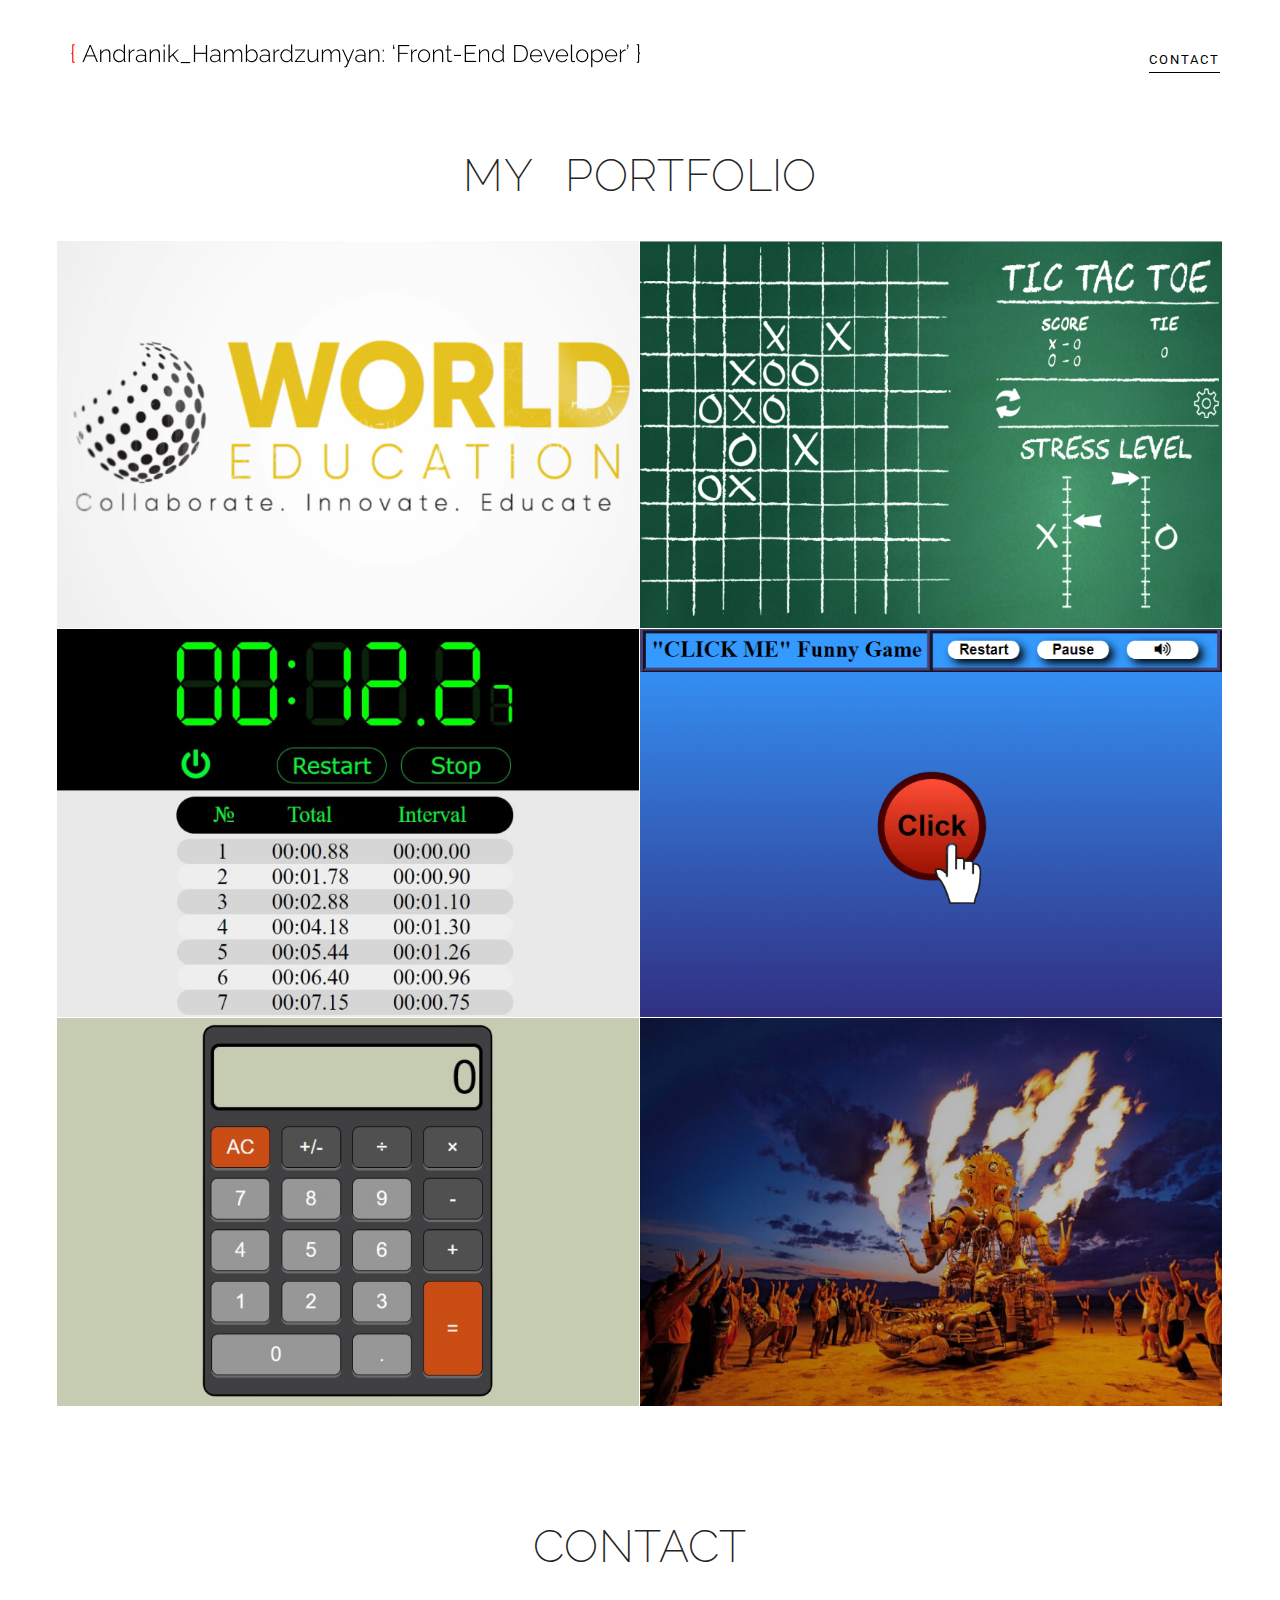
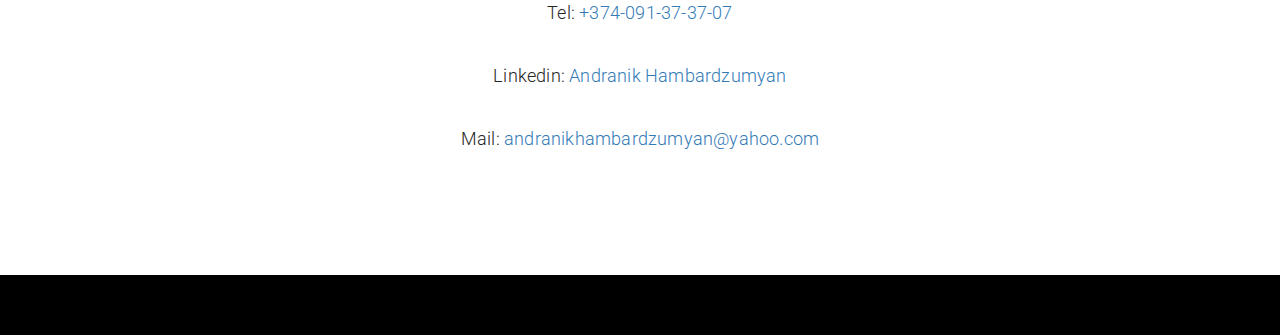
<file: index.html>
<!DOCTYPE html>
<html lang="en">
<head>
    <meta charset="utf-8">
    <meta http-equiv="X-UA-Compatible" content="IE=edge">
    <meta name="viewport" content="width=device-width, initial-scale=1">
    <!-- The above 3 meta tags *must* come first in the head; any other head content must come *after* these tags -->
    <meta name="description" content="">
    <meta name="author" content="">
    <title>Portfolio</title>
    <link rel="title icon" type="image/png" href="images/title-icons.png">
    <!-- Bootstrap core CSS -->
    <link href="css/bootstrap.min.css" rel="stylesheet">
    <link rel="stylesheet" href="https://maxcdn.bootstrapcdn.com/font-awesome/4.4.0/css/font-awesome.min.css">
    <!-- Custom styles for this template -->
    <link href="css/style.css" rel="stylesheet">
</head>
<body id="page-top">
<!-- Navigation -->
<nav class="navbar navbar-default">
    <div class="container">
        <!-- Brand and toggle get grouped for better mobile display -->
        <div class="navbar-header page-scroll">
            <button type="button" class="navbar-toggle" data-toggle="collapse"
                    data-target="#bs-example-navbar-collapse-1">
                <span class="sr-only">Toggle navigation</span>
                <span class="icon-bar"></span>
                <span class="icon-bar"></span>
                <span class="icon-bar"></span>
            </button>
            <img src="images/logo.png" alt="Treviso theme logo">
        </div>
        <!-- Collect the nav links, forms, and other content for toggling -->
        <div class="collapse navbar-collapse" id="bs-example-navbar-collapse-1">
            <ul class="nav navbar-nav navbar-right">
                <li class="hidden">
                    <a href="#page-top"></a>
                </li>
                <li>
                    <a class="page-scroll" href="#contact">Contact</a>
                </li>
            </ul>
        </div>
        <!-- /.navbar-collapse -->
    </div>
    <!-- /.container-fluid -->
</nav>

<section id="portfolio">
    <div class="container">
        <div class="row">
            <div class="col-lg-12 text-center">
                <div class="section-title">
                    <h2>MY &thinsp; PORTFOLIO</h2>
                    <!--						<p>Portfolio is the best way to show my work, you can see here a big range of my work. Check them all and you will find many interesting things.</p>-->
                </div>
            </div>
        </div>
        <div class="row row-0-gutter">
            <!-- start portfolio item -->
            <div class="col-md-6 col-0-gutter">
                <div class="ot-portfolio-item">
                    <figure class="effect-bubba">
                        <img src="images/world-edu.png" alt="img06" class="img-responsive"/>
                        <figcaption>
                            <p>WEDU</p>
                            <a href="https://worldedu.co.uk/" target="_blank">View more</a>
                        </figcaption>
                    </figure>
                </div>
            </div>
            <!-- end portfolio item -->
            <!-- start portfolio item -->
            <div class="col-md-6 col-0-gutter">
                <div class="ot-portfolio-item">
                    <figure class="effect-bubba">
                        <img src="images/xo.png" alt="img01" class="img-responsive"/>
                        <figcaption>
                            <p>TIC TAC TOE</p>
                            <a href="./content/tic-tac-toe" target="_blank">View more</a>
                        </figcaption>
                    </figure>
                </div>
            </div>
            <!-- end portfolio item -->
        </div>
        <div class="row row-0-gutter">
            <!-- start portfolio item -->
            <div class="col-md-6 col-0-gutter">
                <div class="ot-portfolio-item">
                    <figure class="effect-bubba">
                        <img src="images/stopwatch.jpg" alt="img02" class="img-responsive"/>
                        <figcaption>
                            <p>STOPWATCH</p>
                            <a href="./content/stopwatch" target="_blank">View more</a>
                        </figcaption>
                    </figure>
                </div>
            </div>

            <div class="col-md-6 col-0-gutter">
                <div class="ot-portfolio-item">
                    <figure class="effect-bubba">
                        <img src="images/click.png" alt="img04" class="img-responsive"/>
                        <figcaption>
                            <p>CLICK ME</p>
                            <a href="./content/click-me/" target="_blank">View more</a>
                        </figcaption>
                    </figure>
                </div>
            </div>
        </div>
        <div class="row row-0-gutter">
            <!-- start portfolio item -->
            <div class="col-md-6 col-0-gutter">
                <div class="ot-portfolio-item">
                    <figure class="effect-bubba">
                        <img src="images/calc.png" alt="img05" class="img-responsive"/>
                        <figcaption>
                            <p>CALCULATOR</p>
                            <a href="./content/calculator/" target="_blank">View more</a>
                        </figcaption>
                    </figure>
                </div>
            </div>

            <div class="col-md-6 col-0-gutter">
                <div class="ot-portfolio-item">
                    <figure class="effect-bubba">
                        <img src="images/burning.jpg" alt="img03" class="img-responsive"/>
                        <figcaption>
                            <p>BURNING-MAN</p>
                            <a href="./content/burning-man/" target="_blank">View more</a>
                        </figcaption>
                    </figure>
                </div>
            </div>
        </div>
    </div><!-- container -->
</section>

<section id="contact">
    <div class="container">
        <div class="row">
            <div class="col-lg-12 text-center">
                <div class="section-title">
                    <h2>Contact</h2>
                    <p>
                        Tel:
                        <a class="tel-mail" href="tel:+37491373707">+374-091-37-37-07</a>
                    </p>
                    <p>
                        Linkedin:
                        <a class="tel-mail" href="https://www.linkedin.com/in/andranik-hambardzumyan-a99012211/" target="_blank">
                            Andranik Hambardzumyan
                        </a>
                    </p>
                    <p>
						Mail:
						<a class="tel-mail" href="mailto:andranikhambardzumyan@yahoo.com">
							andranikhambardzumyan@yahoo.com
						</a>
                    </p>
                </div>
            </div>
        </div>
    </div>
</section>
<p id="back-top">
    <a href="#top"><i class="fa fa-angle-up"></i></a>
</p>
<footer>
    <div class="container text-center">
    </div>
</footer>


<!-- Bootstrap core JavaScript
    ================================================== -->
<!-- Placed at the end of the document so the pages load faster -->
<script src="https://ajax.googleapis.com/ajax/libs/jquery/1.11.3/jquery.min.js"></script>
<script src="js/bootstrap.min.js"></script>
<script src="js/SmoothScroll.js"></script>
<script src="js/theme-scripts.js"></script>
</body>
</html>
</file>
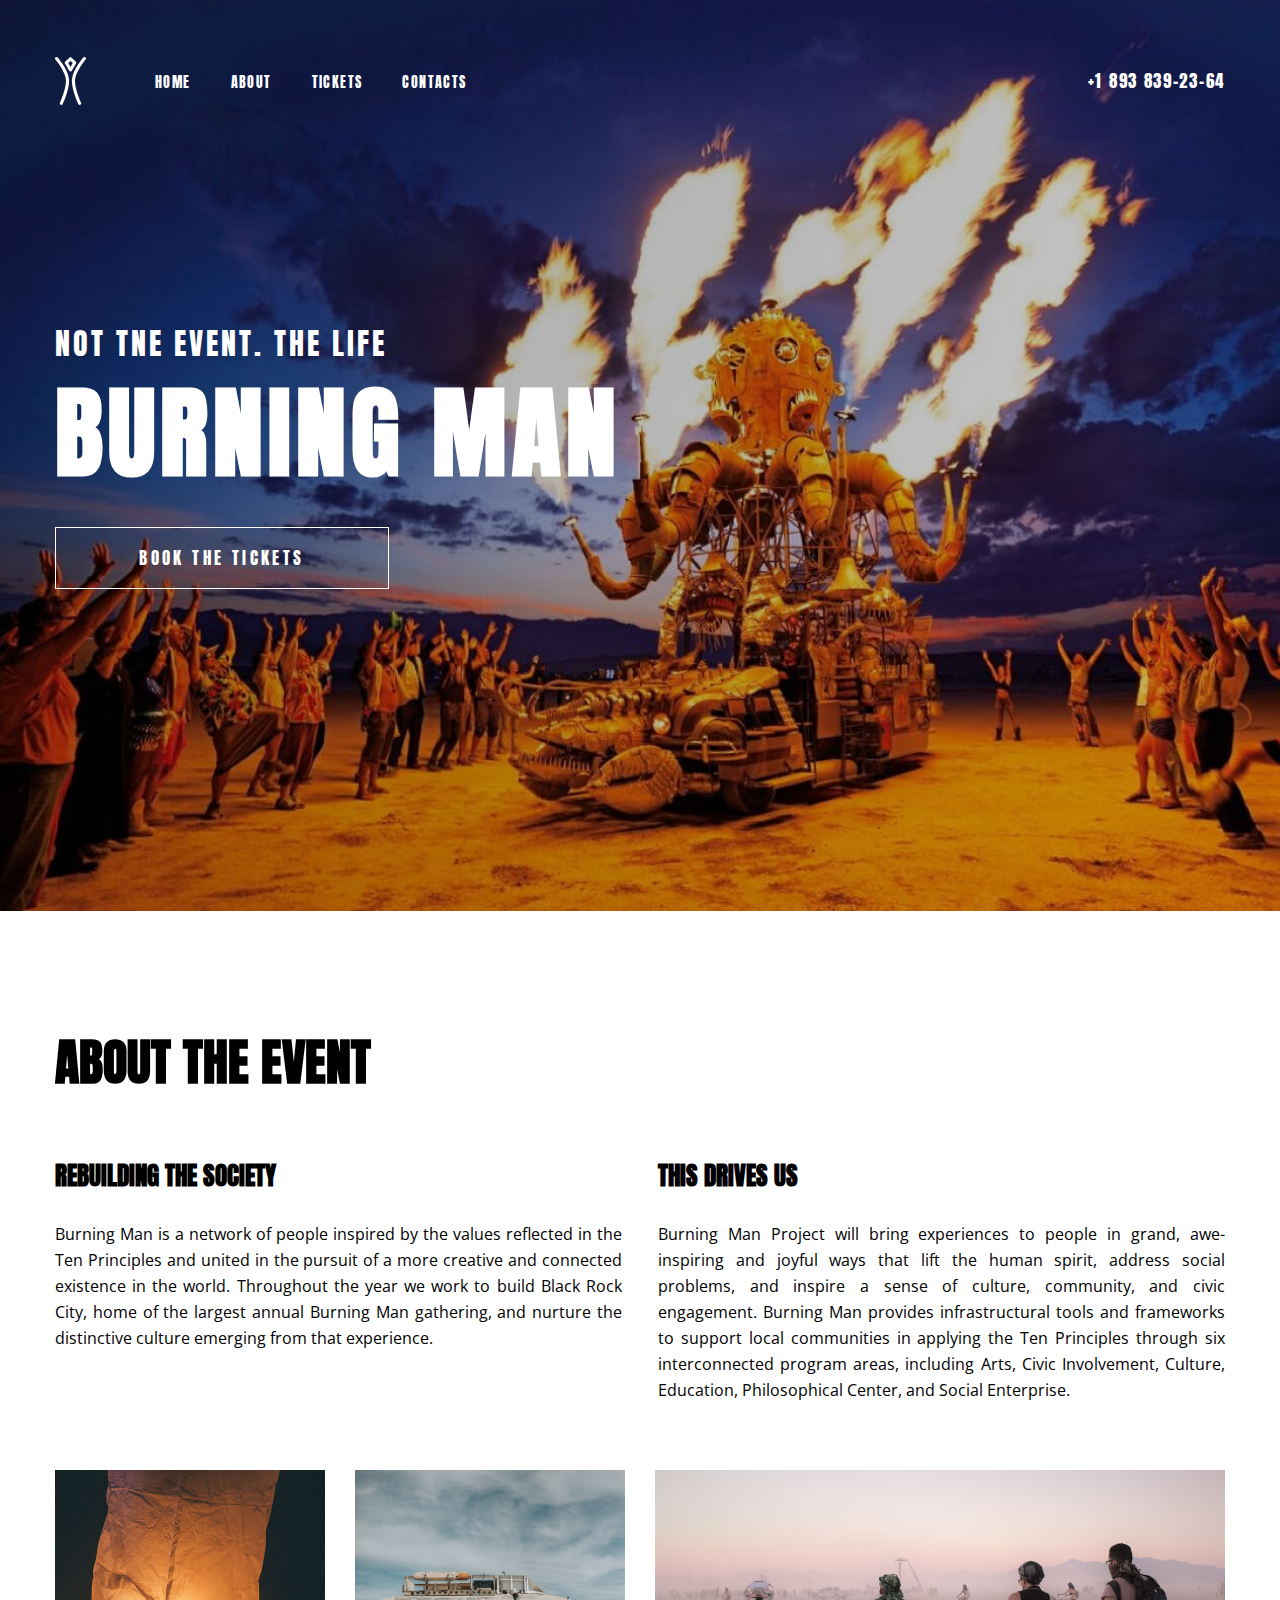
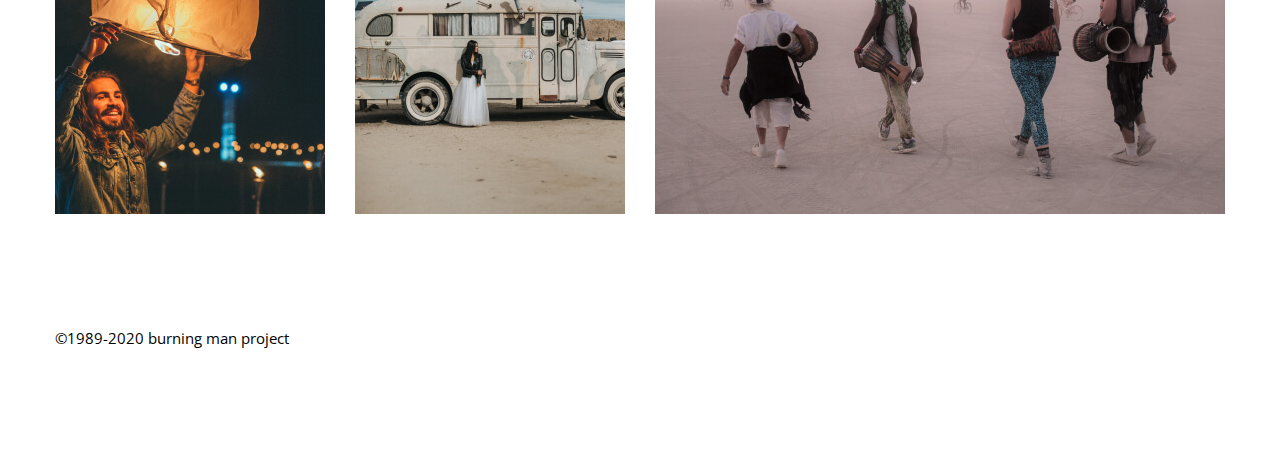
<file: content/burning-man/index.html>
<!DOCTYPE html>
<html lang="en">
<head>
  <meta charset="UTF-8">
  <meta name="viewport" content="width=device-width, initial-scale=1.0">
  <link rel="stylesheet" href="css/style.css">
  <title>Burning MAN</title>
  <link rel="shortcut icon" type="image/png" href="images/titleIcon.png">
  <link rel="preconnect" href="https://fonts.gstatic.com">
  <link href="https://fonts.googleapis.com/css2?family=Anton&family=Open+Sans&display=swap" rel="stylesheet">
</head>
<body>
  <header class="header">
    <div class="container">
      <div class="nav">
        <img class="logo" src="images/logo.svg" alt="Burning MAN">
        <ul class="menu">
          <li>
            <a href="#">
              Home
            </a>
          </li>
          <li>
            <a href="#">
              About
            </a>
          </li>
          <li>
            <a href="#">
              Tickets
            </a>
          </li>
          <li>
            <a href="#">
              Contacts
            </a>
          </li>
        </ul>
        <a class="tel" href="tel:+18938392364">
          +1 893 839-23-64
        </a>
      </div>
      <div class="offer">
        <p>
          Not tne event. The life
        </p>
        <h1>
          Burning MAN
        </h1>
        <a class="btn" href="">
          Book the tickets
        </a>
      </div>
    </div>
  </header>
  <section class="section">
    <div class="container">
      <h2>
        About the event
      </h2>
      <div class="description">
        <div class="desc-left">
          <h3>
            Rebuilding the society
          </h3>
          <p>
            Burning Man is a network of people inspired by the 
            values reflected in the Ten Principles and united in 
            the pursuit of a more creative and connected existence
            in the world. Throughout the year we work to build 
            Black Rock City, home of the largest annual Burning 
            Man gathering, and nurture the distinctive culture
            emerging from that experience. 
          </p>
        </div>
        <div class="desc-right">
          <h3>
            This drives us
          </h3>
          <p>
            Burning Man Project will bring experiences to people 
            in grand, awe-inspiring and joyful ways that lift
            the human spirit, address social problems, and 
            inspire a sense of culture, community, and civic 
            engagement. Burning Man provides infrastructural 
            tools and frameworks to support local communities
            in applying the Ten Principles through six interconnected 
            program areas, including Arts, Civic Involvement, Culture,
            Education, Philosophical Center, and Social Enterprise.
          </p>
        </div>
      </div>
      <div class="galery">
        <img src="images/img1.jpg" alt="Event photo 1">
        <img src="images/img2.jpg" alt="Event photo 2">
        <img src="images/img3.jpg" alt="Event photo 3">
      </div>
    </div>
  </section>
  <footer class="footer">
    <div class="container">
      <div class="footer-text">
        <p>
          ©1989-2020 burning man project
        </p>
      </div>
    </div>
  </footer>

</body>
</html>
</file>
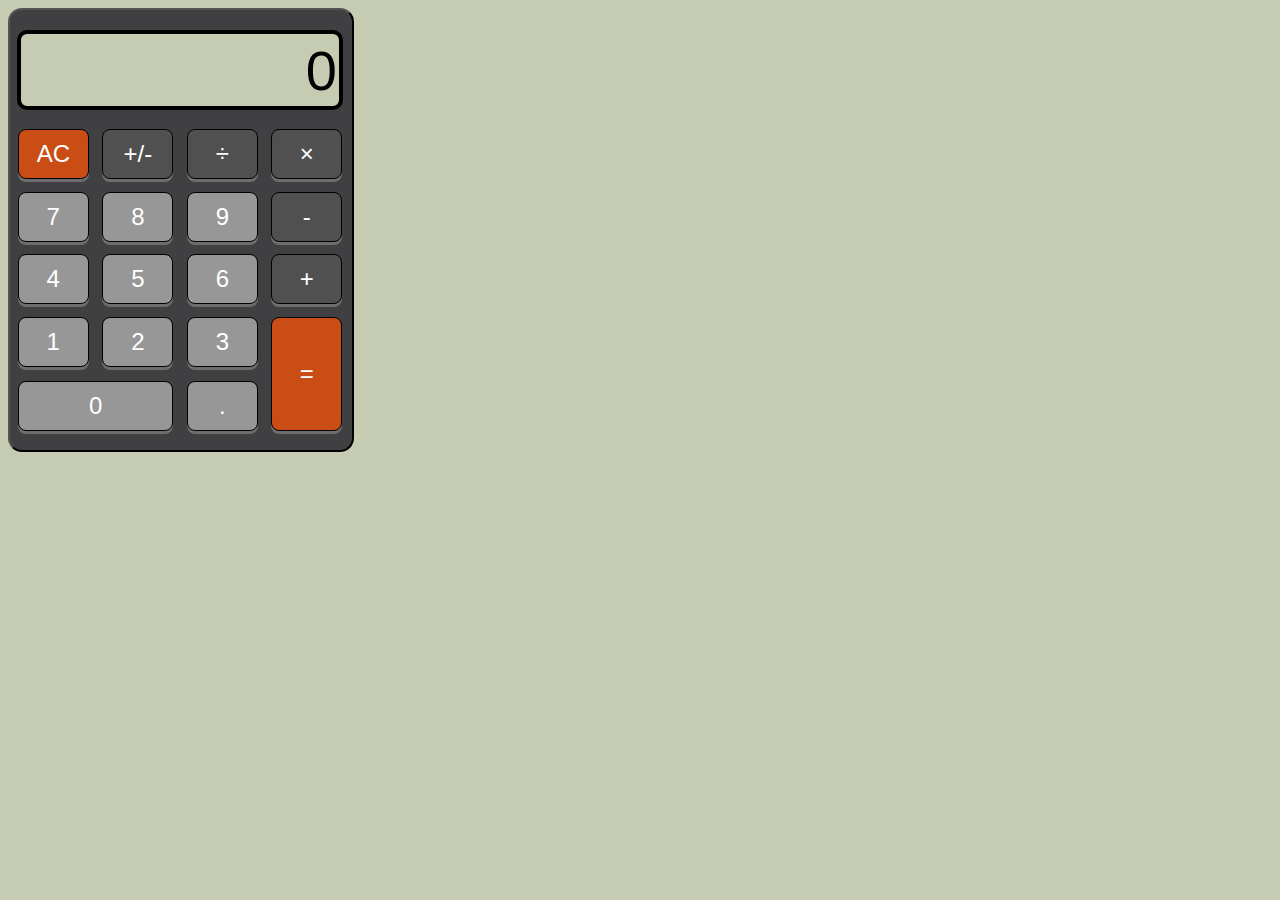
<file: content/calculator/index.html>
<!DOCTYPE html>
<html lang="en-hy">
<head>
  <meta charset="UTF-8">
  <meta name="viewport" content="width=device-width, initial-scale=1.0">
  <title>Calculator</title>
  <link rel="stylesheet" href="style.css">
</head>
<body>
  <div class="formCalc">
    <table>
      <caption> 
        <input id="calcDisplay" class="display" type="text"  readonly>
      </caption>
      <tr>
        <th><button class="button orange" onclick="cleaner()">AC</button></th>
        <th><button class="button darkGrey" onclick="plusMinus()">+/-</button></th> 
        <th><button class="button darkGrey" onclick="division()">&#247</button></th>
        <th><button class="button darkGrey" onclick="multiplication()">&#215</button></th>
      </tr>
      <tr>
        <th><button class="button" onclick="type7()">7</button></th>
        <th><button class="button" onclick="type8()">8</button></th> 
        <th><button class="button" onclick="type9()">9</button></th>
        <th><button class="button darkGrey" onclick="minus()">-</button></th>
      </tr>
      <tr>
        <th><button class="button" onclick="type4()">4</button></th>
        <th><button class="button" onclick="type5()">5</button></th> 
        <th><button class="button" onclick="type6()">6</button></th>
        <th><button class="button darkGrey" onclick="plus()">+</button></th>
      </tr>
      <tr>
        <th><button class="button" onclick="type1()">1</button></th>
        <th><button class="button" onclick="type2()">2</button></th> 
        <th><button class="button" onclick="type3()">3</button></th>
        <th rowspan="2"><button class="button orange equal" onclick="equal()">=</button></th>
      </tr>
      <tr>
        <th colspan="2"><button class="button zero" onclick="type0()">0</button></th>
        <th><button class="button" onclick="typeDot()">.</button></th>
      </tr>
    </table>
  </div>
  <script src="script.js"></script>
</body>
</html>
</file>
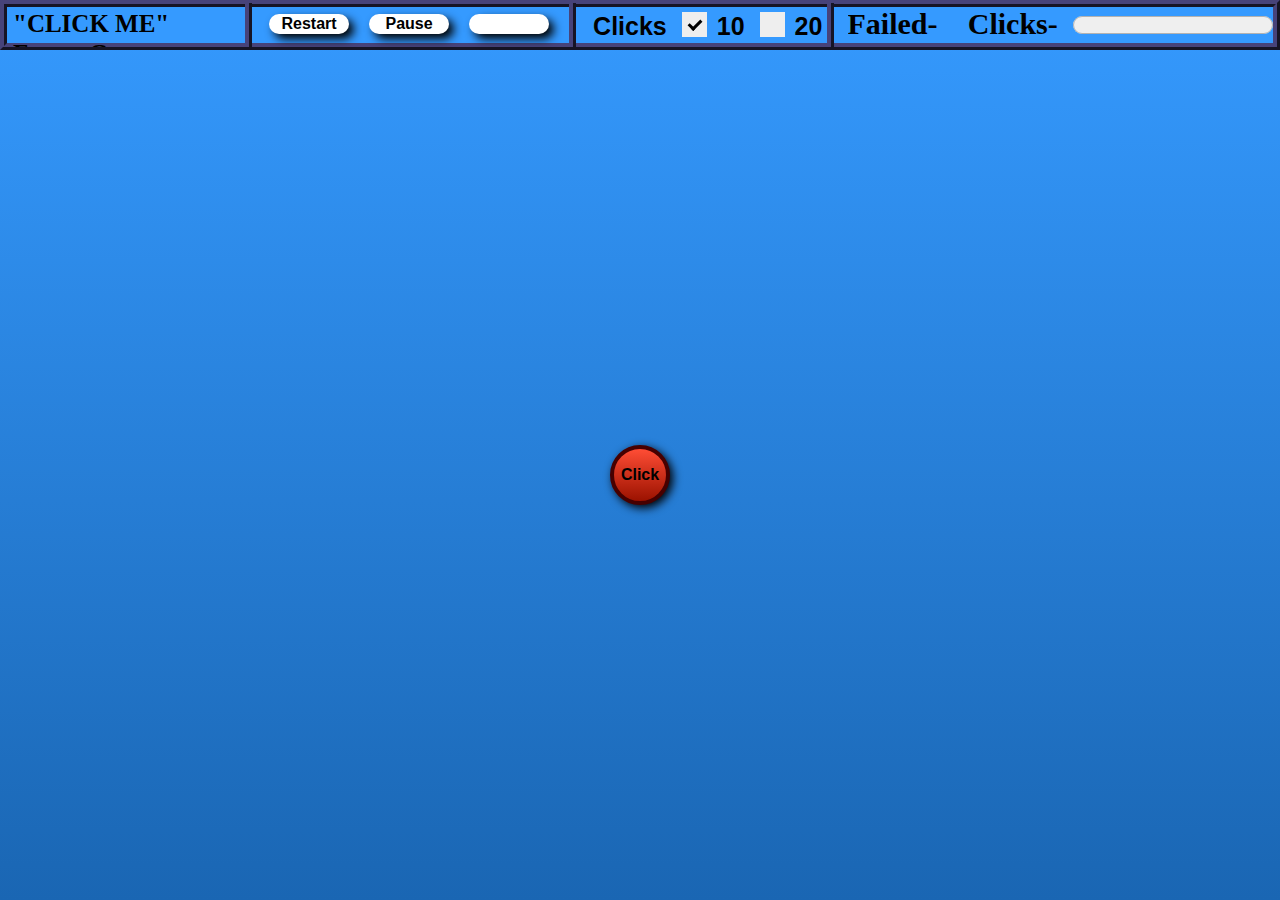
<file: content/click-me/index.html>
<!DOCTYPE html>
<html lang="en">
<head>
	<meta charset="UTF-8">
	<meta http-equiv="X-UA-Compatible" content="IE=edge">
	<meta name="viewport" content="width=device-width, initial-scale=1.0">
	<title>Funny Game "CLICK"</title>
	<link rel="title icon" type="image/png" href="./images/title-icon.png">
  <link rel="stylesheet" href="./css/style.css">
	<link rel="stylesheet" href="https://use.fontawesome.com/releases/v5.15.2/css/all.css" integrity="sha384-vSIIfh2YWi9wW0r9iZe7RJPrKwp6bG+s9QZMoITbCckVJqGCCRhc+ccxNcdpHuYu" crossorigin="anonymous">
</head>
<body>
	<audio id="click-sound">
		<source src="./sound/clicksoundeffect.mp3" type="audio/mpeg">
	</audio>
	<audio id="jump-sound">
		<source src="./sound/jumping.wav" type="audio/mpeg">
	</audio>
	<audio id="game-over-sound">
		<source src="./sound/game-over.wav" type="audio/mpeg">
	</audio>
	<audio id="game-winner-sound">
		<source src="./sound/game-win-sound-effect.mp3" type="audio/mpeg">
	</audio>

	<!-- menu area -->
	<section class="section-1">
    <div class="menu-container">
			<h1>
				"CLICK ME" Funny Game
			</h1>
			<div class="btns-container">
				<div class="btn-container">
					<button id="restart" class="restart btn" onclick="restart()">Restart</button>
				</div>
				<div class="btn-container">
					<button id="pause-btn" class="pause btn" onclick="pause()">Pause</button>
				</div>
				<div class="btn-container">
					<button id="mute" class="mute btn" onclick="allMute()"><i class="fas fa-volume-up"></i></button>
				</div>
			</div>
			<div class="radio-buttons-container">
				  <label id="clicks-radio-buttons" class="label-container">Clicks</label>
					<label class="label-container">10
						<input class='input-radio-10' type="radio" checked="checked" name="radio">
						<span class="checkmark"></span>
					</label>
					<label class="label-container">20
						<input class='input-radio-20' type="radio" name="radio">
						<span class="checkmark"></span>
					</label>
					<label class="label-container">40
						<input class='input-radio-40' type="radio" name="radio">
						<span class="checkmark"></span>
					</label>
			</div>
			<div class="failed-container">
				<span class="failed-span">Failed-</span>
				<span id="failed-count" class="failed-count">0</span>
			</div>
			<div class="clicks-container">
				<span class="clicks-span">Clicks-</span>
				<span id="clicks-count" class="clicks-count">0</span>
			</div>			
			<div class="progress-container">
				<progress id="progress" class="progress" value="0" max="40"></progress>
			</div>
		</div>
	</section>

	<!-- game area -->
	<section class="section-2">
		<div class="game-zone">
			<button id="click" class="click" onkeydown="keyDownHandler(event)" onmousedown="clickMe()">
				Click
			</button>
		</div>
	</section>
	
	<script src="./js/script.js"></script>
</body>
</html>
</file>
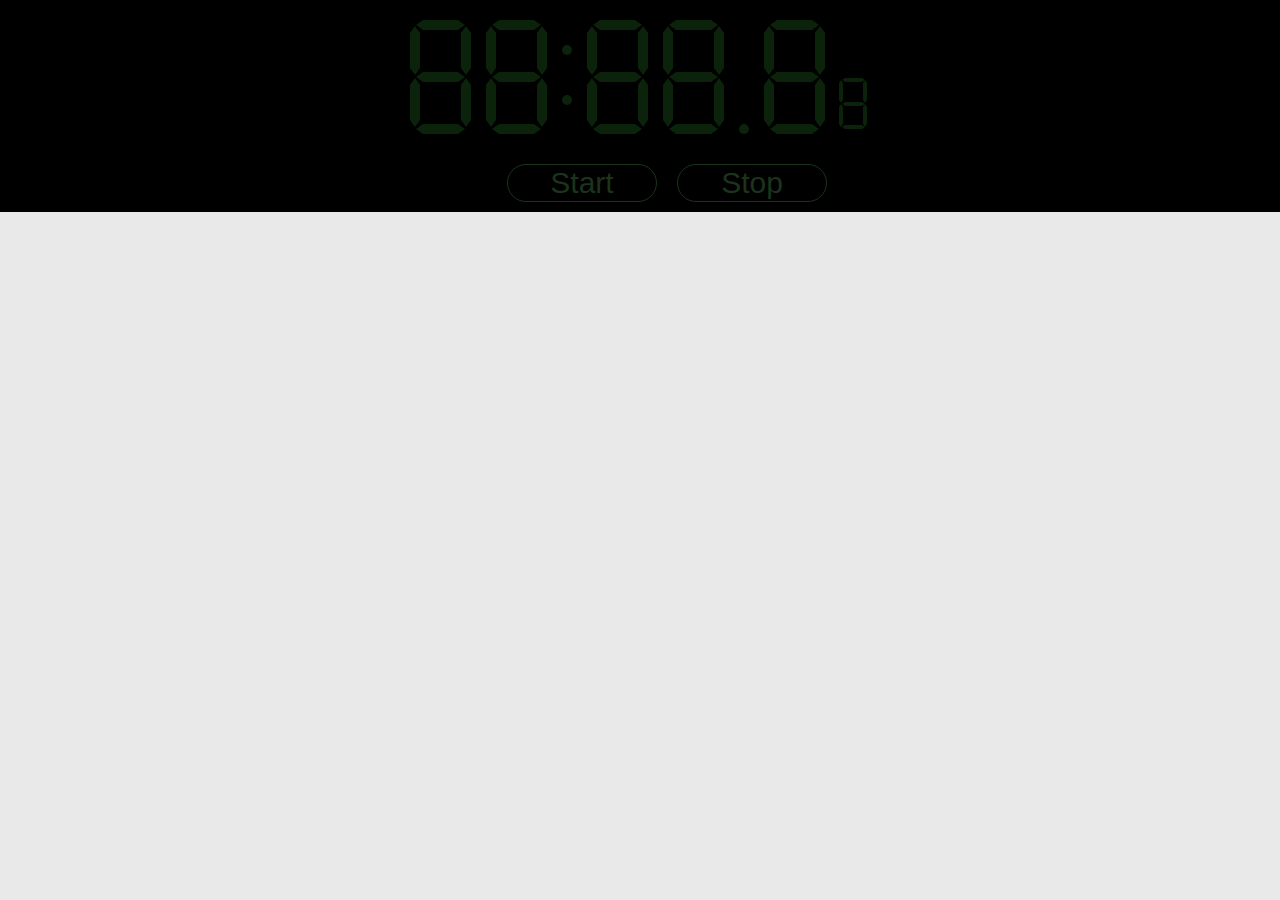
<file: content/stopwatch/index.html>
<!DOCTYPE html>
<html lang="en">
<head>
  <meta charset="UTF-8">
  <meta http-equiv="X-UA-Compatible" content="IE=edge">
  <meta name="viewport" content="width=device-width, initial-scale=1.0">
  <title>Stopwatch</title>
  <link rel="stylesheet" href="./css/style.css">
  <link rel="stylesheet" href="./css/lcd-display-style.css">
  <link rel="title icon" type="image/png" href="./images/title-icon.png">
  <link rel="stylesheet" href="https://use.fontawesome.com/releases/v5.15.2/css/all.css" integrity="sha384-vSIIfh2YWi9wW0r9iZe7RJPrKwp6bG+s9QZMoITbCckVJqGCCRhc+ccxNcdpHuYu" crossorigin="anonymous">
</head>
<body>
  <div class="display-buttons-container">
    <div class="container">
      <div id="lcd0" class="lcd1 marg"></div>
      <div id="lcd1" class="lcd2 marg"></div>
      <div class="two-dot marg">
        <div id="dot1" class="dot dot1"></div>
        <div id="dot2" class="dot dot2"></div>
      </div>
      <div id="lcd2" class="lcd3 marg"></div>
      <div id="lcd3" class="lcd4 marg"></div>
      <div class="dot-down marg">
        <div id="dot3" class="dot"></div>
      </div>
      <div id="lcd4" class="lcd5 marg"></div>
      <div id="lcd5" class="lcd6 smarg"></div>
    </div>

    <div class="buttons-container">
      <div class="container">
        <button id="btn-onOff" class="off" onclick="stateToggle()">
          <i class="fas fa-power-off"></i>
        </button>
        <button id="btn-start" class="start-off">Start</button>
        <button id="btn-stop" class="stop-off">Stop</button>
      </div>
    </div>
  </div>

  <div id="label-container" hidden>
    <div class="label label-n">
      <span>№</span>
    </div>
    <div class="label label-total">
      <span>Total</span>
    </div>
    <div class="label label-interval">
      <span>Interval</span>
    </div>
  </div>

  <div id="list-panel-container">
    <div class="list"></div>
  </div>

  <script src="./js/script.js"></script>
</body>
</html>
</file>
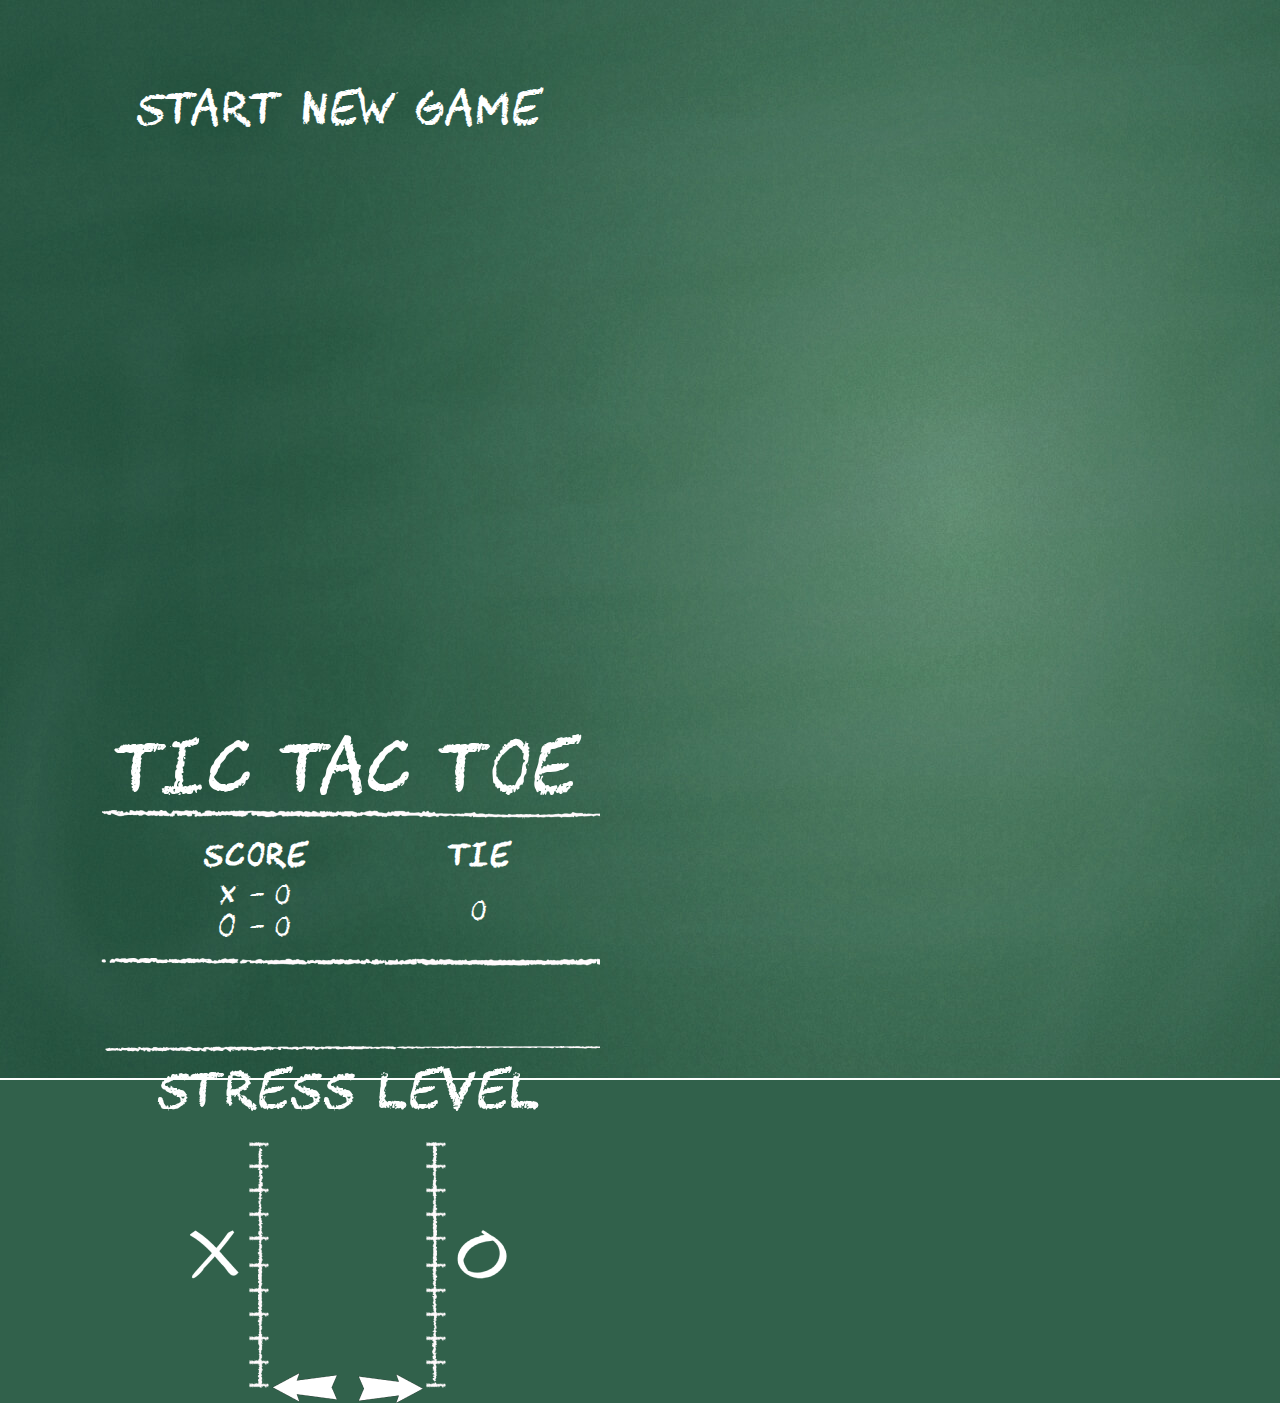
<file: content/tic-tac-toe/index.html>
<!DOCTYPE html>
<html lang="en">
<head>
  <meta charset="UTF-8">
  <meta http-equiv="X-UA-Compatible" content="IE=edge">
  <meta name="viewport" content="width=device-width, initial-scale=1.0">
  <title>Tic Tac Toe</title>
  <link rel="stylesheet" href="./css/style.css">
  <link rel="title icon" type="image/png" href="./images/title-icon.png">
</head>
<body>
	<audio id="draw-x-sound">
		<source src="./sound/drawX.wav" type="audio/mpeg">
	</audio>
  <audio id="draw-o-sound">
		<source src="./sound/drawO.wav" type="audio/mpeg">
	</audio>
  <audio id="select-sound">
		<source src="./sound/select.wav" type="audio/mpeg">
	</audio>
  <audio id="game-win-sound">
		<source src="./sound/game-win.wav" type="audio/mpeg">
	</audio>
  <audio id="game-lose-sound">
		<source src="./sound/game-lose.wav" type="audio/mpeg">
	</audio>
  <audio id="game-tie-sound">
		<source src="./sound/game-tie.wav" type="audio/mpeg">
	</audio>
  <audio id="draw-line-sound">
		<source src="./sound/draw-line.wav" type="audio/mpeg">
	</audio>

  <div id="start-new-last-game-cont">
    <button id="start-new-game" class="start-btn">start new game</button>
    <div id="continue-last-game-cont" hidden>
      <p class="cont-last-game-p">or</p>
      <button id="continue-last-game" class="start-btn">continue last game</button>
    </div>
  </div>


  <img id="background-blur" src="./images/background-blur.png" width="700" height="700" alt="background-blur" hidden draggable="false">

  <div id="game-board"></div>

  <div class="main-cont">
    <h1>Tic tac toe</h1>

    <img class="m-s-c-upper line" src="./images/1px1px.png" width="1" height="1" alt="horizontal line">

    <table class="score-table">
      <tr>
        <th colspan="2">score</th>
        <th>tie</th>
      </tr>
      <tr>
        <td class="x-o-td">X -</td>
        <td id="x-wins-td">0</td>
        <td id="tie-td" rowspan="2">0</td>
      </tr>
      <tr>
        <td class="x-o-td">O -</td>
        <td id="o-wins-td">0</td>
      </tr>
    </table>

    <img class="m-c-under line" src="./images/1px1px.png" width="1" height="1" alt="horizontal line">

    <div class="settings-cont">
      <button id="start-game" class="start-btn" hidden>back to board</button>

      <button id="reload-btn" class="m-s-btn">
        <img id="reload-icon" class="settings-icon" src="./images/reload.png" width="55" height="55" alt="reload" hidden draggable="false">
      </button>

      <button id="settings-btn" class="m-s-btn">
        <img id="settings-icon" class="settings-icon" src="./images/settings.png" width="55" height="55" alt="settings"  hidden draggable="false">
      </button>
    </div>

    <div id="settings-cont" hidden>
      <div id="sub-settings-cont">
        <img class="m-c-under line" src="./images/1px1px.png" width="1" height="1" alt="horizontal line">
        <h2>- - - - - settings - - - - -</h2>

        <div class="sub-menu-cont">
          <label class="label" for="gbSize">board size -</label>
          <select id="game-board-size" class="sel" name="gbSize"></select>
        </div>

        <div class="sub-menu-cont">
          <label class="label" for="winning">winning -</label>
          <select id="winning" class="sel" name="winning"></select>   
        </div>

        <div class="sub-menu-cont">
          <label class="label" for="first-move">first move -</label>
          <select id="first-move" class="sel" name="first-move">
            <option value="x/o">x/o</option>
            <option value="x">x</option>
            <option value="o">o</option>
          </select>   
        </div>

        <div class="sub-menu-cont">
          <select id="game-mode" class="sel">
            <option value="gamer-vs-computer">Gamer &emsp;vs&emsp; computer</option>
            <option value="gamer1-vs-gamer2">Gamer - 1 &emsp;vs&emsp; Gamer - 2</option>
          </select> 
        </div>

        <div id="gamer-computer-mode-cont">
          <div class="sub-menu-cont">
            <label class="label-gamer-mode" for="gamer-x-o">gamer -</label>
            <select id="set-gamer-mode" class="sel" name="gamer-x-o">
              <option value="x">x</option>
              <option value="o">o</option>
            </select> 
          </div>

          <div class="sub-menu-cont">
            <label class="label-game-difficulty" for="difficulty">difficulty -</label>
            <select id="game-difficulty" class="sel" name="difficulty">
              <option value="hard">hard</option>
              <option value="medium">medium</option>
              <option value="easy">easy</option>
            </select> 
          </div>
        </div>
      </div>

      <img class="s-c-under line" src="./images/1px1px.png" width="1" height="1" alt="horizontal line">

      <h2>- - - mute sounds - - -</h2>

      <div class="sub-menu-cont">
        <label class="checkbox-container mute-all">all -
          <input id="mute-all" type="checkbox">
          <span class="checkbox"></span>
        </label>
      </div>

      <div class="sub-menu-cont">
        <label class="checkbox-container mute-win-lose-tie-label">win, lose, tie -
          <input id="mute-win-lose-tie" type="checkbox">
          <span class="checkbox"></span>
        </label>
      </div>

      <img class="m-s-c-under line" src="./images/1px1px.png" width="1" height="1" alt="horizontal line">

      <div class="sub-menu-cont">
        <label class="label" for="background-img">background -</label>
        <select id="background-images" class="sel" name="background-img">
          <option value="0">green-1</option>
          <option value="1">green-2</option>
          <option value="2">green-3</option>
          <option value="3">brown</option>
          <option value="4">red</option>
          <option value="5">blue-1</option>
          <option value="6">blue-2</option>
          <option value="7">blue-3</option>
          <option value="8">blue-4</option>
          <option value="9">black-1</option>
          <option value="10">black-2</option>
          <option value="11">black-3</option>
          <option value="12">black-4</option>
        </select>   
      </div>

      <img class="s-under-line line" src="./images/1px1px.png" width="1" height="1" alt="horizontal line">

    </div>

    <div class="stress-level-cont">
      <img class="s-c-under line" src="./images/1px1px.png" width="1" height="1" alt="horizontal line">
      <p class="stress-level-p">stress level</p>
      <div class="stress-level-scale">
        <img id="arrow-left" class="arrow-left" src="./images/arrow-left.png" width="66" height="30" alt="arrow-left" draggable="false">
        <img id="arrow-right" class="arrow-right" src="./images/arrow-right.png" width="66" height="30" alt="arrow-right" draggable="false">
      </div>
    </div>
  </div>

  <script src="js/script.js"></script>
</body>
</html>
</file>
<file: css/style.css>
/*------------------------------------------------------------------

Project:	Treviso - One page multi purpose page
Version:	1.0
Last change:	17/08/2015 [...]
Designed by:	MOOZ Themes / www.MOOZthemes.com
Primary use:	One page

/*--------------------
Import Google Fonts
--------------------*/

/* main font for menu. */
@import url(http://fonts.googleapis.com/css?family=Roboto:400|Raleway:200,300,400,500,700,900);

/*--------------------
1. General
--------------------*/

body {
	margin: 0;
	font-family: "Raleway", Sans-serif;
}

h1,
h2,
h3,
h4,
h5,
h6 {
	font-weight: 200;
	letter-spacing: 0.4px;
	font-family: "Raleway", Sans-serif;
	color: #232323;
}

p {
	font-family: 'Raleway', sans-serif;
	font-size: 17px;
	font-weight: 300;
	line-height: 28px;
	letter-spacing: 0.2px;
	color: #252525;
}

a:hover, a:focus, a:active, a.active {
    color: #fec503;
}
a, a:hover, a:focus, a:active, a.active {
    outline: 0;
}

::selection {
    text-shadow: none;
    background: #fed136;
}

@media (min-width: 768px) {
	section {
	    padding: 150px 0;
	}
}

section {
	padding: 35px 0 60px;
}

/*--------------------
1.1 Reset bootstrap
--------------------*/

.row-0-gutter {
    margin-left: -13px;
    margin-right: -13px;
}

.col-0-gutter {
	padding-left: 0;
	padding-right: 0;
}

/*--------------------
2. Navigation
--------------------*/

.navbar-default {
	background-color: #F1F1F1;
	border-color: transparent
}
.navbar-default .navbar-brand {
	color: #fff;
    padding: 5px;
}
.navbar-default .navbar-brand:hover,.navbar-default .navbar-brand:focus,.navbar-default .navbar-brand:active,.navbar-default .navbar-brand.active {
	color: #fec503
}
.navbar-default .navbar-collapse {
	border-color: rgba(255,255,255,.02)
}
.navbar-default .navbar-toggle {
	background-color: #fed136;
	border-color: #fed136
}
.navbar-default .navbar-toggle .icon-bar {
	background-color: #fff
}
.navbar-default .navbar-toggle:hover,.navbar-default .navbar-toggle:focus {
	background-color: #fed136
}
.navbar-default .nav li a {
    font-family: "Roboto",sans-serif;
    text-transform: uppercase;
    font-size: 13px;
    font-weight: 400;
    letter-spacing: 2px;
    color: #000;
    border-bottom: 1px solid;
    border-color: #000;
    margin: 10px -10px 0 10px;
    padding: 0 0 2px 0;
}

.navbar-default .nav li a:hover,.navbar-default .nav li a:focus {
	border-color: #991919;
	outline: 0
}

.navbar-default .navbar-nav>.active>a {
	border-radius: 0;
	color: #fff;
	background-color: #fed136
}
.navbar-default .navbar-nav>.active>a:hover,.navbar-default .navbar-nav>.active>a:focus {
	color: #fff;
	background-color: #fec503
}

@media (min-width:768px) {
	.navbar-default
	{
		background-color: transparent;
		padding: 40px 0 0px;
    	-webkit-transition:padding .3s;
		-moz-transition:padding .3s;
		transition:padding .3s;
		border:0
	}
	.navbar-default .navbar-brand {
		font-size: 2em;
		-webkit-transition:all .3s;
		-moz-transition:all .3s;
		transition:all .3s;
        padding: 0px;
	}
	.navbar-default .navbar-nav>.active>a {
		border-radius: 3px
	}
	.navbar-default.navbar-shrink {
		background-color: #222;
		padding: 10px 0
	}
    .navbar-nav>li>a {
        padding-top: 15px;
        padding-bottom: 4px;
    }
}

/*--------------------
4. Sections
--------------------*/

.section-title {
	padding-bottom: 30px;
}

.section-title h2 {
	font-size: 45px;
	text-transform: uppercase;
}

.section-title p {
    font-family: "Roboto", sans-serif;
	font-size: 18px;
	font-weight: 300;
	line-height: 33px;
	margin: 25px 100px 30px 100px;
}

.mz-module .section-title {
    padding: 40px 0;
}

/*--------------------
4.1. About
--------------------*/

.mz-about-container {
    padding: 0 50px;
}

.mz-module-about {
	padding: 20px;
}

.mz-about-default {
    background-color: #252525;
}

.mz-about-dark {
    background-color: #2B2B2B;
}

.mz-module-about h3 {
font-weight: 700;
    font-size: 13px;
    text-transform: uppercase;
    color: #FFFFFF;
    letter-spacing: 2px;
    margin-bottom: 30px;
    }

.mz-module-about p {
	font-size: 14px;
	font-weight: 400;
	line-height: 27px;
	color: #9C9C9C;
}

.ot-circle {
	text-align: center;
	color: #E8E8E8;
	margin: 40px 0;
	font-size: 37px;
}

/*--------------------
4.2. Skills
--------------------*/

.skills-text h2 {
    margin: 0 0 30px;
}

.skillbar-item {
    margin-bottom: 30px;    
}

.skillbar-item:last-child {
    margin-bottom: 60px;    
}

.skillbar {
    position: relative;
    display: block;
    width: 100%;
}

.skillbar-bar {
    display: block;
    background-color: #FFFFFF;
    height: 10px;
    width: 100%;
    border: 1px solid #D8D8D8;
    border-radius: 10px;
}

.skillbar h3 {
    font-weight: 600;
    font-size: 13px;
    text-transform: uppercase;
    color: #3A3A3A;
    letter-spacing: 2px;    
    margin: 0;
    padding: 0 0 12px 0;
}

.skillbar-percent {
    color: #fff;
    background-color: #B91919;
    float: left;
    height: 4px;
    margin: 2px 0;
    border-radius: 10px;
    border: 1px solid #B91919;
}

/*--------------------
4.3. Portfolio
--------------------*/

figure {
	position: relative;
    overflow: hidden;
    margin: 0 1px 1px 0;
    background: #726FB9;
    text-align: center;
    cursor: pointer;	
}

figcaption {
    position: absolute;
    top: 0;
    left: 0;
    width: 100%;
    height: 100%;	
}

.ot-portfolio-item figure figcaption > a {
    z-index: 1000;
    text-indent: 200%;
    white-space: nowrap;
    font-size: 0;
    opacity: 0;
}
.ot-portfolio-item figure figcaption, .ot-portfolio-item figure figcaption > a {
    position: absolute;
    top: 0;
    left: 0;
    width: 100%;
    height: 100%;
}

figure.effect-bubba {
	background: #000;
	margin-bottom: 1px;
}

figure.effect-bubba img {
	-webkit-transition: opacity 0.35s;
	transition: opacity 0.35s;
}

figure.effect-bubba:hover img {
	opacity: 0.4;
}

figure.effect-bubba figcaption::before,
figure.effect-bubba figcaption::after {
	position: absolute;
	top: 30px;
	right: 30px;
	bottom: 30px;
	left: 30px;
	content: '';
	opacity: 0;
	-webkit-transition: opacity 0.35s, -webkit-transform 0.35s;
	transition: opacity 0.35s, transform 0.35s;
}

figure.effect-bubba figcaption::before {
	border-top: 1px solid #fff;
	border-bottom: 1px solid #fff;
	-webkit-transform: scale(0,1);
	transform: scale(0,1);
}

figure.effect-bubba figcaption::after {
	border-right: 1px solid #fff;
	border-left: 1px solid #fff;
	-webkit-transform: scale(1,0);
	transform: scale(1,0);
}

figure.effect-bubba p {
    color: #fff;
    font-size: 50px;
    font-weight: 700;
    padding-top: 50%;
	opacity: 0;
	-webkit-transition: opacity 0.35s, -webkit-transform 0.35s;
	transition: opacity 0.35s, transform 0.35s;
	-webkit-transform: translate3d(0,20px,0);
	transform: translate3d(0,20px,0);
}

figure.effect-bubba:hover figcaption::before,
figure.effect-bubba:hover figcaption::after {
	opacity: 1;
	-webkit-transform: scale(1);
	transform: scale(1);
}

figure.effect-bubba:hover h2,
figure.effect-bubba:hover p {
	opacity: 1;
	-webkit-transform: translate3d(0,0,0);
	transform: translate3d(0,0,0);
}

/*--------------------
4.4. Dark Short section (counters, quote, etc)
--------------------*/

.light-bg {
    background: #f1f1f1;
}

/*--------------------
4.5. Intro Text
--------------------*/

.intro-section {
	padding: 60px 0 0 0;
	margin: 0;
}

.intro-section .section-title {
/*	padding: 0px 85px; */
	text-align: justify;	
}

.intro-section p {
	font-size: 14px;
	color: #6B6B6B;
	font-weight: 500;
	line-height: 32px;
	padding: 47px;
	font-family: "Raleway";
	margin: 0;
	background-color: #F9F9F9;
}

/*--------------------
4.6. Team
--------------------*/

.team-item {
    text-align: center;
    background-color: #F5F5F5;
}

.team-item h3 {
font-size: 25px;
    font-weight: 300;
    margin: 30px 0 20px;
    text-transform: uppercase;
}

.team-item .team-position {
color: #565656;
    font-size: 12px;
    text-transform: uppercase;
    font-weight: 500;
}

.team-item p {
	font-size: 13px;
	font-weight: 500;
	color: #848484;
	padding: 18px 30px 35px 30px;
	line-height: 24px;
}

/*--------------------
4.7. Contacts
--------------------*/
.tel-mail:hover {
    text-decoration: none;
    color: #192c73;
}

section#contact form {
    width: 60%;
    margin: 15px auto;
}

section#contact.form-group {
margin-bottom: 25px;
}

section#contact .form-group input, section#contact .form-group textarea {
    padding: 15px;
    border: 1px solid #BBBBBB;
    border-radius: 0;
    -webkit-box-shadow: inset 0 1px 1px rgba(0,0,0,.075);
    box-shadow: inset 0 0 0 rgba(0,0,0,.075);
    font-size: 13px;
}

.contact h3 {
    margin-bottom: 30px;
}

.contact p {
    font-size: 13px;
}

.contact .day {
    display: inline-block;
    width: 80px;
}

.contact i {
    margin-right: 5px;
}

/*--------------------
5. Footer
--------------------*/

footer {
    padding: 30px;
    background-color: #000;    
}

footer p {
    color: #B7B7B7;
    margin: 0;
    font-size: 10px;
    text-transform: uppercase;
    font-weight: 500;
    letter-spacing: 1.6px;
}

footer p a {
    color: #fff;
}

footer p a span {
    color: #FF9F46;
    font-size: 10px;
    letter-spacing: 1px;
    font-weight: 700;
}

/*--------------------
6. Modal
--------------------*/

.modal-content {
	border-radius: 0;	
}
.modal-header .close {
	font-size: 30px;	
}
.modal-title {    
	text-transform: uppercase;
	font-size: 23px;
}

.modal-body {
	padding: 0;
}

.modal-body p {
	margin: 30px 20px;
	color: #2D2D2D;		
}

.modal-works {
font-size: 11px;
    letter-spacing: 1px;
    text-transform: uppercase;
    font-weight: 500;
    color: #fff;
    margin: 25px 20px;
}

.modal-works span {
	background-color: #FED136;
    margin-right: 15px;
    padding: 5px 10px;
}

/*--------------------
7. Components
--------------------*/

.btn-xl:hover, .btn-xl:focus, .btn-xl:active, .btn-xl.active, .open .dropdown-toggle.btn-xl {
    color: #fff;
    background-color: #fec503;
    border-color: #f6bf01;
}

.btn:hover, .btn:focus, .btn:active, .btn.active, .open .dropdown-toggle.btn {
    color: #fff;
    background-color: #fec503;
    border-color: #f6bf01;
}

.btn {
    display: inline-block;
    padding: 8px 20px;
    margin-bottom: 0;
    font-size: 14px;
    font-weight: 400;
    line-height: 1.42857143;
    text-align: center;
    white-space: nowrap;
    vertical-align: middle;
    -ms-touch-action: manipulation;
    touch-action: manipulation;
    cursor: pointer;
    -webkit-user-select: none;
    -moz-user-select: none;
    -ms-user-select: none;
    user-select: none;
    background-image: none;
    border: 1px solid transparent;
    border-radius: 4px;
}

.btn-xl {
    color: #fff;
     background-color: #726FB9;
    border-color: #726FB9;
    font-family: "Robot",sans-serif;
    text-transform: uppercase;
    font-weight: 700;
    border-radius: 3px;
    font-size: 18px;
    padding: 20px 40px;
}

/* Back to top button
---------------------------------- */
#back-top {
    position: fixed;
    z-index: 1000;
    bottom: 40px;
    right: 50px;
}
#back-top a {
    width: 60px;
    height: 60px;
    display: block;
    text-align: center;
    font: 11px/100% Arial, Helvetica, sans-serif;
    text-transform: uppercase;
    text-decoration: none;
    color: #FFFFFF;
    background: #A9A9B1;
    /* background color transition */
    -webkit-transition: 1s;
    -moz-transition: 1s;
    transition: 1s;
}
#back-top a:hover {
    background: #fed136;
}
/* arrow icon (span tag) */
#back-top i {
    margin-top: 15px;
    font-size: 28px;
}

@media only screen
and (min-width : 320px)
and (max-width : 480px) {
#back-top {
    position: fixed;
    bottom: 10px;
    right: 30px;
}
#back-top a {
    width: 40px;
    height: 40px;
}
#back-top i {
    margin-top: 7px;
    font-size: 20px;
}
}
</file>
<file: content/burning-man/css/style.css>
body {
	padding: 0;
	margin: 0;
	font-family: 'Anton', sans-serif;
	color: black;
	font-size: 16px;
}

p {
	margin: 0;
}

h1, h2, h3, h4, h5, h6 {
	padding: 0;
	margin: 0;
	text-transform: uppercase;
}

ul, li {
	display: block;
	padding: 0;
	margin: 0;
}

section {
	padding-top: 113px	
}

.container {
	width: 1170px;
	margin: 0 auto; 
}

.header {
  padding-top: 57px;
  background: url(../images/header-bg.jpg) no-repeat center top / cover;
  padding-bottom: 322px;
}

header a {
  color: #fff;
}

.menu {
  display: flex;
}

.menu li a {
  text-transform: uppercase;
  text-decoration: none;
  font-size: 14px;
  letter-spacing: 0.1em;
}

.menu li {
  margin-right: 40px;
}

.tel {
  font-size: 17px;
  letter-spacing: 0.1em;
  text-decoration: none;
  margin-left: auto;
}

.nav {
  display: flex;
  align-items: center;
}

.logo {
  margin-right: 69px;
}

.offer {
  font-family: 'Anton', sans-serif;
  color: #fff;
  text-transform: uppercase;
  margin-top: 216px;
}


.offer p {
font-size: 30px;
letter-spacing: 0.1em;
}

.offer h1 {
  font-size: 100px;
  letter-spacing: 0.05em;
  margin-bottom: 19px;
	margin-top: -9px;
  }

  .btn {
    display: block;
    font-size: 17px;
    text-align: center;
    letter-spacing: 0.2em;
    padding: 17px 47px;
    border: 1px solid #fff;
    width: 238px;
    transition: all 0.5s ease;
    text-decoration: none;
  }

  .btn:hover {
    background: #fff;
      color: #000;
  }

  .container h2 {
    font-size: 50px;
    margin-bottom: 58px;
  }

  .container h3 {
    font-size: 25px;
    margin-bottom: 28px;
  }

  .desc-left, .desc-right {
    width: 567px;
  }

  .description {
    display: flex;
    justify-content: space-between;
  }

  .description p {
    font-family: 'Open Sans', sans-serif;
    font-weight: 400;
    text-align: justify;
    line-height: 1.62em;
  }

  .galery {
    margin-top: 67px;
    display: flex;
    justify-content: space-between;
  }

  .footer-text {
    font-size: 15px;
    font-family: 'Open Sans', sans-serif;
    display: flex;
    padding: 114px 0;
  }

  .footer-text p {
    margin-right: 67px;
  }
</file>
<file: content/calculator/style.css>
body {
  background-color: #C6CCB2;
}

table {
  width: 240px;
}

.formCalc {
  top: 50px;
  border-radius: 14px;
  background-color: #404042;
  border: 2.5px outset rgb(0, 0, 0);
  width: 342px;
  height: 440px;
}

.display {
  margin: 20px 7px 12px 7px;
  width: 314px;
  height: 70px;
  text-align: right;
  font-size: 56px;
  border: 4px solid rgb(0, 0, 0);
  border-radius: 10px;
  background-color: #c6ccb2;
}

.button {
  margin: 4.3px;
  display: inline-block;
  font-size: 24px;
  cursor: pointer;
  text-align: center;
  text-decoration: none;
  outline: none;
  color: #fff;
  background-color: #979797;
  border: 1px solid rgb(0, 0, 0);
  border-radius: 8px;
  box-shadow: 0 3px rgb(109, 109, 109);
  width: 71px;
  height: 50px;
}

.button:hover {
  background-color: #858484
}

.button:active {
  background-color: #464545;
  box-shadow: 0 1px rgb(75, 75, 75);
  transform: translateY(3px);
}

.orange {
  background-color: #c94d14;
}

.orange:hover {
  background-color: #b14513;
}

.orange:active {
  background-color: #a33704;
}

.darkGrey {
  background-color: #505050;
}

.darkGrey:hover {
  background-color: #5e5e5e;
}

.darkGrey:active {
  background-color: #303030;
}

.zero {
  width: 155px;
  height: 50px;
}

.equal {
  width: 71px;
  height: 114px;
}
</file>
<file: content/click-me/css/style.css>
html, body {
  height: 100%;
}

body {
  background-color:  #359aff;
  margin: 0;
  padding: 0;
  background-image: linear-gradient(#359aff, #1a66b3);
}

.section-1 {
  padding: 0;
}

.menu-container {
  margin: 0;
  padding: 0px;
  height: 50px;
  background-color:  #359aff;
  border: 7px ridge rgb(71, 67, 122);
  box-sizing: border-box;
  display: flex;
}

.btns-container {
  display: flex;
  width: 300px;
  padding: 6px 10px 0 15px;
  border-right: 7px ridge rgb(71, 67, 122);
  height: 38px;
  margin: -4px;
}

.btn-container {
  width: 100px;
  height: 50px;
  padding: 5px 0 0 10px; 
}



.btn {
  width: 80px;
  height: 20px;
  font-family: Arial, Helvetica, sans-serif;
  font-size: 100%;
  font-weight: bold;
  border: none;
  border-radius: 15px;
  background-color: rgb(255, 255, 255);
  box-shadow: 5px 5px 10px rgb(0, 0, 0);;
  cursor: pointer;
}

.btn:hover {
  background-color: rgb(255, 238, 235);
  width: 82px;
  height: 22px;
}

.btn:active {
  color: rgb(255, 255, 255);
  background-color: rgb(0, 0, 0);
  border-radius: 20px;
}

/* when clicked don't show border */
.click, .btn:focus {
  outline: none;  
}
.clicks-container, .failed-container {
  overflow: hidden;
  width: 140px;
}

.failed-container {
  margin-left: 14px;
}

.clicks-container {
  margin-left: 15px;
}
.failed-span, .failed-count, .clicks-span, .clicks-count {
  font-size: 30px;
  font-weight: bold;
  user-select: none;
}

h1 {
  height: 44px;
  margin: -4px -4px -4px -4px;
  padding: 6px 5px 5px 10px;
  display: inline;
  line-height: 30px;
  font-size: 25px;
  overflow: hidden;
  border-right: 7px ridge rgb(71, 67, 122);
  box-sizing: border-box;
  -moz-user-select: none;
  -khtml-user-select: none;
  -webkit-user-select: none;
  user-select: none;
}

.click {
  width: 60px;
  height: 60px;
  font-family: Arial, Helvetica, sans-serif;
  font-size: 100%;
  font-weight: bold;
  border-radius: 30px;
  box-shadow: 3px 3px 10px rgb(0, 0, 0);;
  cursor: pointer;
  background-color: rgb(207, 32, 9);
  background-image: linear-gradient(rgb(255, 77, 53), rgb(155, 18, 0));
  border: 4px solid rgb(71, 0, 0);
  color: rgb(0, 0, 0);
  position: absolute;
  top: 300px;
  left: 500px;
  -webkit-user-select: none;
  -moz-user-select: none;
  -ms-user-select: none;
  user-select: none;
}

.click:hover {
  background-color: #d30400;
  background-image: -webkit-linear-gradient(top, #be0603 0%, #ff4824 100%);
  background-image: linear-gradient(top, #c70300, #ff4d2a);
}

.click:active {
  background-color: #720200;
  background-image: -webkit-linear-gradient(top, #720200 0%, #ad2f16 100%);
  background-image: linear-gradient(top, #740200, #b3331a);
}

.game-zone {
  position: relative;
}

.label-container {
  display: block;
  position: relative;
  padding-left: 35px;
  margin-bottom: 12px;
  cursor: pointer;
  font-size: 22px;
  -webkit-user-select: none;
  -moz-user-select: none;
  -ms-user-select: none;
  user-select: none;
}

#clicks-radio-buttons {
  cursor: default;
}

/* Hide the browser's default checkbox */
.label-container input {
  position: absolute;
  opacity: 0;
  cursor: pointer;
  height: 0;
  width: 0;
}

/* Create a custom checkbox */
.checkmark {
  position: absolute;
  top: 0;
  left: 0;
  height: 25px;
  width: 25px;
  background-color: #eee;
}

/* On mouse-over, add a grey background color */
.label-container:hover input ~ .checkmark {
  background-color: #ccc;
}

/* When the checkbox is checked, add a blue background */
.label-container input:checked ~ .checkmark {
  background-color: #eee;
}

/* Create the checkmark/indicator (hidden when not checked) */
.checkmark:after {
  content: "";
  position: absolute;
  display: none;
}

/* Show the checkmark when checked */
.label-container input:checked ~ .checkmark:after {
  display: block;
}

/* Style the checkmark/indicator */
.label-container .checkmark:after {
  left: 9px;
  top: 5px;
  width: 5px;
  height: 10px;
  border: solid rgb(0, 0, 0);
  border-width: 0 3px 3px 0;
  -webkit-transform: rotate(45deg);
  -ms-transform: rotate(45deg);
  transform: rotate(45deg);
}

.radio-buttons-container {
  margin-top: -4px;
  margin-left: -14px;
  padding: 9px 0 0 0px;
  height: 35px;
  display: flex;
  overflow: hidden;
  border-right: 7px ridge rgb(71, 67, 122);
}

.label-container {
  margin-right: 15px;
  font-family: Arial, Helvetica, sans-serif;
  font-size: 25px;
  font-weight: bold;
}

.progress {
  height: 36px;
  width: 200px;
  user-select: none;
}

.div-game-over {
  width: 300px;
  height: 300px;
  border-radius: 150px;
  background-color: #d30400;
  background-image: -webkit-linear-gradient(top, #be0603 0%, #ff4824 100%);
  background-image: linear-gradient(top, #c70300, #ff4d2a);
  border: 6px solid rgb(71, 0, 0);
  font-family: Arial, Helvetica, sans-serif;
  font-size: 60px;
  font-weight: bold;
  box-shadow: 5px 5px 10px rgb(0, 0, 0);;
  display: flex;
  justify-content: center;
  align-items: center;
  position: absolute;
  top: 200px;
  left: 600px;
  z-index: 2;
  -webkit-user-select: none;
  -moz-user-select: none;
  -ms-user-select: none;
  user-select: none;
}

.div-winner {
  width: 700px;
  height: 300px;
  border-radius: 150px;
  color: #fff;
  background-color:  #359aff;
  background-image: -webkit-linear-gradient(top,  #2974be 0%,  #359aff 100%);
  background-image: linear-gradient(top,  #2474c4,  #359aff);
  border: 6px solid rgb(71, 0, 0);
  font-family: Arial, Helvetica, sans-serif;
  font-size: 60px;
  font-weight: bold;
  box-shadow: 5px 5px 10px rgb(0, 0, 0);;
  display: flex;
  justify-content: center;
  align-items: center;
  text-align: center;
  position: absolute;
  top: 200px;
  left: 400px;
  z-index: 2;
  -webkit-user-select: none;
  -moz-user-select: none;
  -ms-user-select: none;
  user-select: none;
}
</file>
<file: content/stopwatch/css/style.css>
body {
  background-color: rgb(233, 233, 233);
  margin: 0;
  padding-top: 230px;    
}

div {
  margin: 0;
  padding: 0;
}

.display-buttons-container {
  background-color: rgb(0, 0, 0);
  text-align: center;
  position: fixed;
  top: 0px;
  width: 100%;
  z-index: 1;
  user-select: none;
}

.buttons-container {
  display: block;
}

.container {
  padding: 20px 0 10px 0;
  display: inline-flex;
  width: 460px;
}

.off {
  font-size: 40px;
  background-color: black;
  cursor: pointer;
  outline: none;
  border: none;
  user-select: none;

  animation-name: on-off-btn-states-off;
  animation-duration: 2s;
  animation-timing-function: linear;
  animation-iteration-count: infinite;
  animation-direction: alternate;
}

.start-off, .stop-off {
  font-family: Verdana, Geneva, Tahoma, sans-serif;
  font-size: 30px;
  font-weight: 100;
  color: rgb(27, 52, 27);
  background-color: black;
  border: 1px solid rgb(27, 52, 27);
  outline: none;
  width: 150px;
  border-radius: 25px;
  user-select: none;
}

.on {
  font-size: 40px;
  background-color: black;
  border: none;
  cursor: pointer;
  outline: none;
  user-select: none;

  animation-name: on-off-btn;
  animation-duration: 2s;
  animation-timing-function: linear;
  animation-fill-mode: forwards;
}

.start-on, .stop-on {
  font-family: Verdana, Geneva, Tahoma, sans-serif;
  font-size: 30px;
  font-weight: 100;
  background-color: black;

  outline: none;
  width: 150px;
  border-radius: 25px;
  cursor: pointer;
  user-select: none;

  animation-name: start-stop-btn-states-on;
  animation-duration: 2s;
  animation-timing-function: linear;
  animation-fill-mode: forwards;
}

.stop-off, .stop-on {
  margin-left: 20px;
}

.start-off, .start-on {
  margin-left: 85px;
}

@keyframes on-off-btn {
  0%{
    color: rgb(165, 0, 0);
  }
  95%{
    color: rgb(27, 52, 27);
  }
  100%{
    color: rgb(0, 250, 50);
  }
}

@keyframes on-off-btn-states-off {
  0%{
    color: rgb(165, 0, 0);
  }
  100%{
    color: rgb(83, 0, 0);
  }
}

@keyframes start-stop-btn-states-on {
  0%{
    color: rgb(27, 52, 27);
    border: 1px solid rgb(27, 52, 27);
  }
  100%{
    color: rgb(0, 250, 50);
    border: 1px solid rgb(0, 250, 50);
  }
}

#label-container {
  position: sticky;
  top: 222px;
  width: 460px;
  height: 50px;
  margin: 0px auto;
  font-size: 30px;
  font-weight: 100;
  line-height: 50px;
  background-color: rgb(0, 0, 0);
  color: rgb(0, 250, 50);
  border: 1px solid rgb(233, 233, 233);
  border-radius: 27px;
  user-select: none;
}

.label {
  display: inline-block;
  text-align: center;
}

.label-n {
  margin-left: 50px;
}

.label-total {
  margin-left: 65px;
}

.label-interval {
  margin-left: 83px;
}

#list-panel-container {
  padding-top: 7px;
  width: 460px;
  margin: 0px auto;
  font-size: 30px;
}

#list-panel-container > div:nth-child(even) {
  background-color: rgb(238, 238, 238);
  border-radius: 18px;
}

#list-panel-container > div:nth-child(odd) {
background-color: rgb(214, 214, 214);
border-radius: 18px;
}

.line-number-block {
  text-align: right;
  width: 70px;
  display: inline-block;
}
</file>
<file: content/stopwatch/css/lcd-display-style.css>
.lcd0, .lcd1, .lcd2, .lcd3, .lcd4, .lcd5, .two-dot , .dot-down {
  display: inline-block;
}

.marg + .marg {
  margin-left: 15px;
}

.smarg {
  margin-left: 14px;
  margin-top: 58px;
}

.h {
  width: 35px;
  height: 0;
  border-right: 7px solid transparent;
  border-left: 7px solid transparent;
  margin-left: 6px;
}

.h11 {
  border-bottom: 5px solid;
}

.h12 {
  border-top: 5px solid;
}

.v {
  margin-top: -4px;
  display: inline-block;
  width: 0;
  height: 35px;
  border-top: 7px solid transparent;
  border-bottom: 7px solid transparent;
}

.v11 {
  border-right: 5px solid;
  margin-right: -4px;
}

.v12 {
  border-left: 5px solid;
  margin-right: 37px;
}

.v21 {
  border-right: 5px solid;
  margin-right: -4px;
}

.v22 {
  border-left: 5px solid;
}

.h21 {
  border-bottom: 5px solid;
  margin-top: -7px;
}

.h22 {
  border-top: 5px solid;
}

.sh {
  width: 17px;
  height: 0;
  border-right: 3.5px solid transparent;
  border-left: 3.5px solid transparent;
  margin-left: 3px;
}

.sh11 {
  border-bottom: 2.5px solid;
}

.sh12 {
  border-top: 2.5px solid;
}

.sv {
  margin-top: -2px;
  display: inline-block;
  width: 0;
  height: 17px;
  border-top: 3.5px solid transparent;
  border-bottom: 3.5px solid transparent;
}

.sv11 {
  border-right: 2.5px solid;
  margin-right: -4px;
}

.sv12 {
  border-left: 2.5px solid;
  margin-right: 16px;
}

.sv21 {
  border-right: 2.5px solid;
  margin-right: -4px;
}

.sv22 {
  border-left: 2.5px solid;
}

.sh21 {
  border-bottom: 2.5px solid;
  margin-top: -5.5px;
}

.sh22 {
  border-top: 2.5px solid;
}

.dot {
  width: 10px;
  height: 10px;
  border-radius: 5px;
  background-color: rgb(10, 35, 10);
}

.dot1 {
  margin-top: 25px;
  margin-bottom: 40px;
}

.dot-down {
  margin-top: 104px;
}

.e0, .e1, .e2, .e3, .e4, .e5, .e6, .e7, .e8, .e9, .e10, .e11, .e12, .e13 {
  color: rgb(10, 35, 10);
}
</file>
<file: content/tic-tac-toe/css/style.css>
/*---Zeroing css default value---*/
*{
	padding: 0;
	margin: 0;
	border: 0;
	letter-spacing: 2px;
}

*,*:before,*:after{
	-moz-box-sizing: border-box;
	-webkit-box-sizing: border-box;
	box-sizing: border-box;
}

:focus,:active{outline: none;}
a:focus,a:active{outline: none;}

nav,footer,header,aside{display: block;}

html,body{
	height: 100%;
	width: 100%;
	font-size: 100%;
	line-height: 1;
	font-size: 14px;
	-ms-text-size-adjust: 100%;
	-moz-text-size-adjust: 100%;
	-webkit-text-size-adjust: 100%;
	user-select: none;
}
input,button,textarea{font-family:inherit;}

input::-ms-clear{display: none;}
button{cursor: pointer;}
button::-moz-focus-inner {padding:0;border:0;}
a, a:visited{text-decoration: none;}
a:hover{text-decoration: none;}
ul li{list-style: none;}
img{vertical-align: top;}

h1,h2,h3,h4,h5,h6{font-size:inherit;font-weight: 400;}
/*-----------------------------------------------------------*/

@font-face {
	font-family: 'Chalk';
	src: url('../fonts/chawp.ttf');
}

:root {
  --chalk-board: #31614B;
}

body {
	position: absolute;
	background-color: var(--chalk-board);
  background-image: url(../images/background/chalk-board-green-1.jpg);
  background-repeat: no-repeat;
  background-attachment: fixed;
	transition: background-image 1s;
} 

#game-board {
	position: relative;
	top: 0;
	left: 0;
	z-index: 1;
	display: flex;
	flex-wrap: wrap;
	user-select: none;
}

.start-btn {
	font-family: 'Chalk';
	user-select: none;
	height: 55px;
	background: none;
	font-size: 45px;
	color: #fff;
	transition: color 0.3s;
	line-height: 55px;
	margin-right: 20px;
}

#start-game{
	width: 470px;
	margin-left: 20px;
}

.start-btn:hover {
	color: rgb(187, 187, 187);
	transition: color 0.3s;
}

#background-blur {
	position: relative;
	top: 0;
	left: 0;
	filter: blur(40px);
  -webkit-filter: blur(40px);
	z-index: 2;
	user-select: none;
}

.cage-x {
  background-size: 80% 80%;
	background-image: url(../images/x1.png);
	background-repeat: no-repeat;
	background-position: center;
	z-index: 1;

	animation: linear;
  animation-name: draw-x-o;
	animation-duration: 0.2s;
}

.cage-o {
  background-size: 80% 80%;
	background-image: url(../images/o1.png);
	background-repeat: no-repeat;
	background-position: center;
	z-index: 1;

	animation: linear;
  animation-name: draw-x-o;
  animation-duration: 0.2s;
}

.winners {
	background-size: 70% 70%;
	background-color: var(--chalk-board);
	border: 3px solid #fff;
	border-radius: 7px;

	animation: linear;
  animation-name: winners-animation;
  animation-duration:2s;
}

.h-line {
	position: absolute;
  left: 0px;
  z-index: 1;
	width: inherit;
  height: 10px;
  background: url(../images/h-line-groupe.png);
	user-select: none;
	z-index: 1;

	animation: linear;
  animation-name: draw-h-line;
	animation-duration: 0.2s;
}

.v-line {
	position: absolute;
  top: 0px;
  z-index: 1;
	width: 10px;
  height: inherit;
  background: url(../images/v-line-groupe.png);
	user-select: none;
	z-index: 1;

	animation: linear;
  animation-name: draw-v-line;
	animation-duration: 0.2s;
}

@keyframes draw-h-line {
  0% {
		width: 0px;
  }
  100% {
		width: inherit;
  }
}

@keyframes draw-v-line {
  0% {
		height: 0px;
  }
  100% {
		height: inherit;
  }
}

@keyframes draw-x-o {
	100% {
		transform: scale(1);
  }
  50% {
		transform: scale(0.7);
  }
	100% {
		transform: scale(1);
  }
}

@keyframes winners-animation {
	0% {
		transform: scale(1);
  }
	50% {
		transform: scale(0.3);
  }
	100% {
		transform: scale(1);
  }
}

/* -------Main Container------- */

.main-cont {
	font-family: 'Chalk', 'Arial', 'sans-serif';
  font-weight: normal;
	color:#fff;
	position: absolute;
	top: 30px;
	left: 700px;
	width: 700px;
	text-align: center;
	user-select: none;
}

@media screen and (max-width: 1500px) {
  .main-cont {
		top: 730px;
		left: 0;
  }
}

h1 {
  font-size: 70px;
}

/* -------menu settings container------- */

.settings-icon {
	transition: transform 0.7s;
}

.settings-icon:hover {
	transform: rotate(90deg) translateZ(0);
}

.line {
	width: 500px;
  height: 10px;
}

.m-s-c-upper {
  background: url(../images/h-line-groupe.png) 0 0;
	margin-top: 10px;
}

.settings-cont {
	width: 500px;
	height: 50px;
	display: flex;
	flex-direction: row;
	flex-wrap: nowrap;
	justify-content: space-between;
	margin-top: 10px;
	margin-left: 100px;
}

.m-s-btn-cont {	
	width: 220px;
	height: 50px;
	display: inline-block;
}

.m-s-btn {
  font-size: 40px;
	line-height: 40px;
	background-color: transparent;
	color: #fff;
  display: inline-block;
}

.m-s-btn:hover {
  color:#C7C7C7;
	cursor: pointer;
}

.m-s-btn:active {
	color:#C7C7C7;
}

.m-s-c-under {
  background: url(../images/h-line-groupe.png) 0 20px;
	margin-top: 10px;
}

#menu-cont, #settings-cont {
	width: 500px;
}

h2 {
	font-size: 25px;
	margin-top: 10px;
}

.m-c-under {
  background: url(../images/h-line-groupe.png) 0 50px;
	margin-top: 15px;
}

.s-c-under {
  background: url(../images/h-line-groupe.png) 0 90px;
	margin-top: 15px;
}

.s-under-line {
  background: url(../images/h-line-groupe.png) 0 10px;
	margin: 15px 0;
}

.sel {
	font-family: inherit;
  font-size: 25px;
	border: 2px solid #fff;
	border-radius: 7px;
	background-color: var(--chalk-board);
	color: #fff;
	transition: background-color 1s;
}

.sel:hover, .sel:focus {
	border-color: #C7C7C7;
	cursor: pointer;
}

.sub-menu-cont {
	margin-top: 20px;
	/* border: 1px solid black; */
}

.label {
	font-size: 25px;
}

#game-board-size {
	margin-right: 21px;
}

#winning {
	margin-right: 27px;
	width: 60px;
}

#first-move {
	margin-right: 65px;
}

#set-gamer-mode {
	margin-left: 0px;
}

#game-difficulty {
	margin-left: -4px;
}

.label-gamer-mode {
	font-size: 25px;
	margin-left: -12px;
}

.label-game-difficulty {
	font-size: 25px;
	margin-left: 9px;
}

/* -------settings ------- */

.checkbox-container {
  display: block;
  position: relative;
  padding: 7px 110px 7px 0;
	margin-right: 12px;
  cursor: pointer;
  font-size: 25px;
  -webkit-user-select: none;
  -moz-user-select: none;
  -ms-user-select: none;
  user-select: none;
}

/* Hide the browser's default checkbox */
.checkbox-container input {
  position: absolute;
  opacity: 0;
  cursor: pointer;
  height: 0;
  width: 0;
}

/* Create a custom checkbox */
.checkbox {
  position: absolute;
  top: -1px;
  left: 284px;
  height: 40px;
  width: 40px;
	border: 2px solid #fff;
	border-radius: 7px;
	background-color: var(--chalk-board);
	color: #fff;
	transition: background-color 1s;
}

/* On mouse-over, add a grey background color */
.checkbox-container:hover input ~ .checkbox {
  background-color: var(--chalk-board);
	border-color: #C7C7C7;
	transition: background-color 1s;
}

/* When the checkbox is checked, add a blue background */
.checkbox-container input:checked ~ .checkbox {
  background-color: var(--chalk-board);
	transition: background-color 1s;
}

/* Create the checkbox/indicator (hidden when not checked) */
.checkbox:after {
  content: "";
  position: absolute;
  display: none;
}

/* Show the checkbox when checked */
.checkbox-container input:checked ~ .checkbox:after {
  display: block;
}

/* Style the checkbox/indicator */
.checkbox-container .checkbox:after {
  left: 10px;
  top: 1px;
  width: 15px;
  height: 25px;
  border: solid white;
  border-width: 0 3px 3px 0;
  -webkit-transform: rotate(45deg);
  -ms-transform: rotate(45deg);
  transform: rotate(45deg);
}

.mute-win-lose-tie-label {
  padding: 7px 171px 7px 0;
}

.mute-all {
  padding: 7px 15px 7px 0;
}

/* -------score table------- */
.score-table {
	display: inline-block;
	font-size: 30px;
	margin: 10px 35px 0 0;
	width: 400px;
}

.score-table th {
  padding: 7px 70px;
}

#o-wins-td, #x-wins-td{
	text-align: left;
	width: 110px;
	padding-left: 7px;
}

.x-o-td {
	text-align: right;
}

.cont-last-game-p {
	font-family: 'Chalk';
	user-select: none;
	font-size: 30px;
	color: #fff;
	line-height: 30px;
	padding: 30px 0;
}

#start-new-last-game-cont {
	width: 700px;
	text-align: center;
	margin-top: 80px;
}

.stress-level-p {
	margin-top: 10px;
	font-size: 50px;
}

.stress-level-cont {
	/* margin-top: 10px; */
}

.stress-level-scale {
	margin-top: 25px;
	margin-left: 190px;
	width: 320px;
	height: 255px;
	background-image: url(../images/stress-level.png);
	background-repeat: no-repeat;
	position: relative;
}

.arrow-left {
	position: absolute;
	left: 82px;
	bottom: -10px;
	transition-duration: 1000ms;
}

.arrow-right {
	position: absolute;
	left: 168px;
	bottom: -10px;
	transition-duration: 1000ms;
}
</file>
